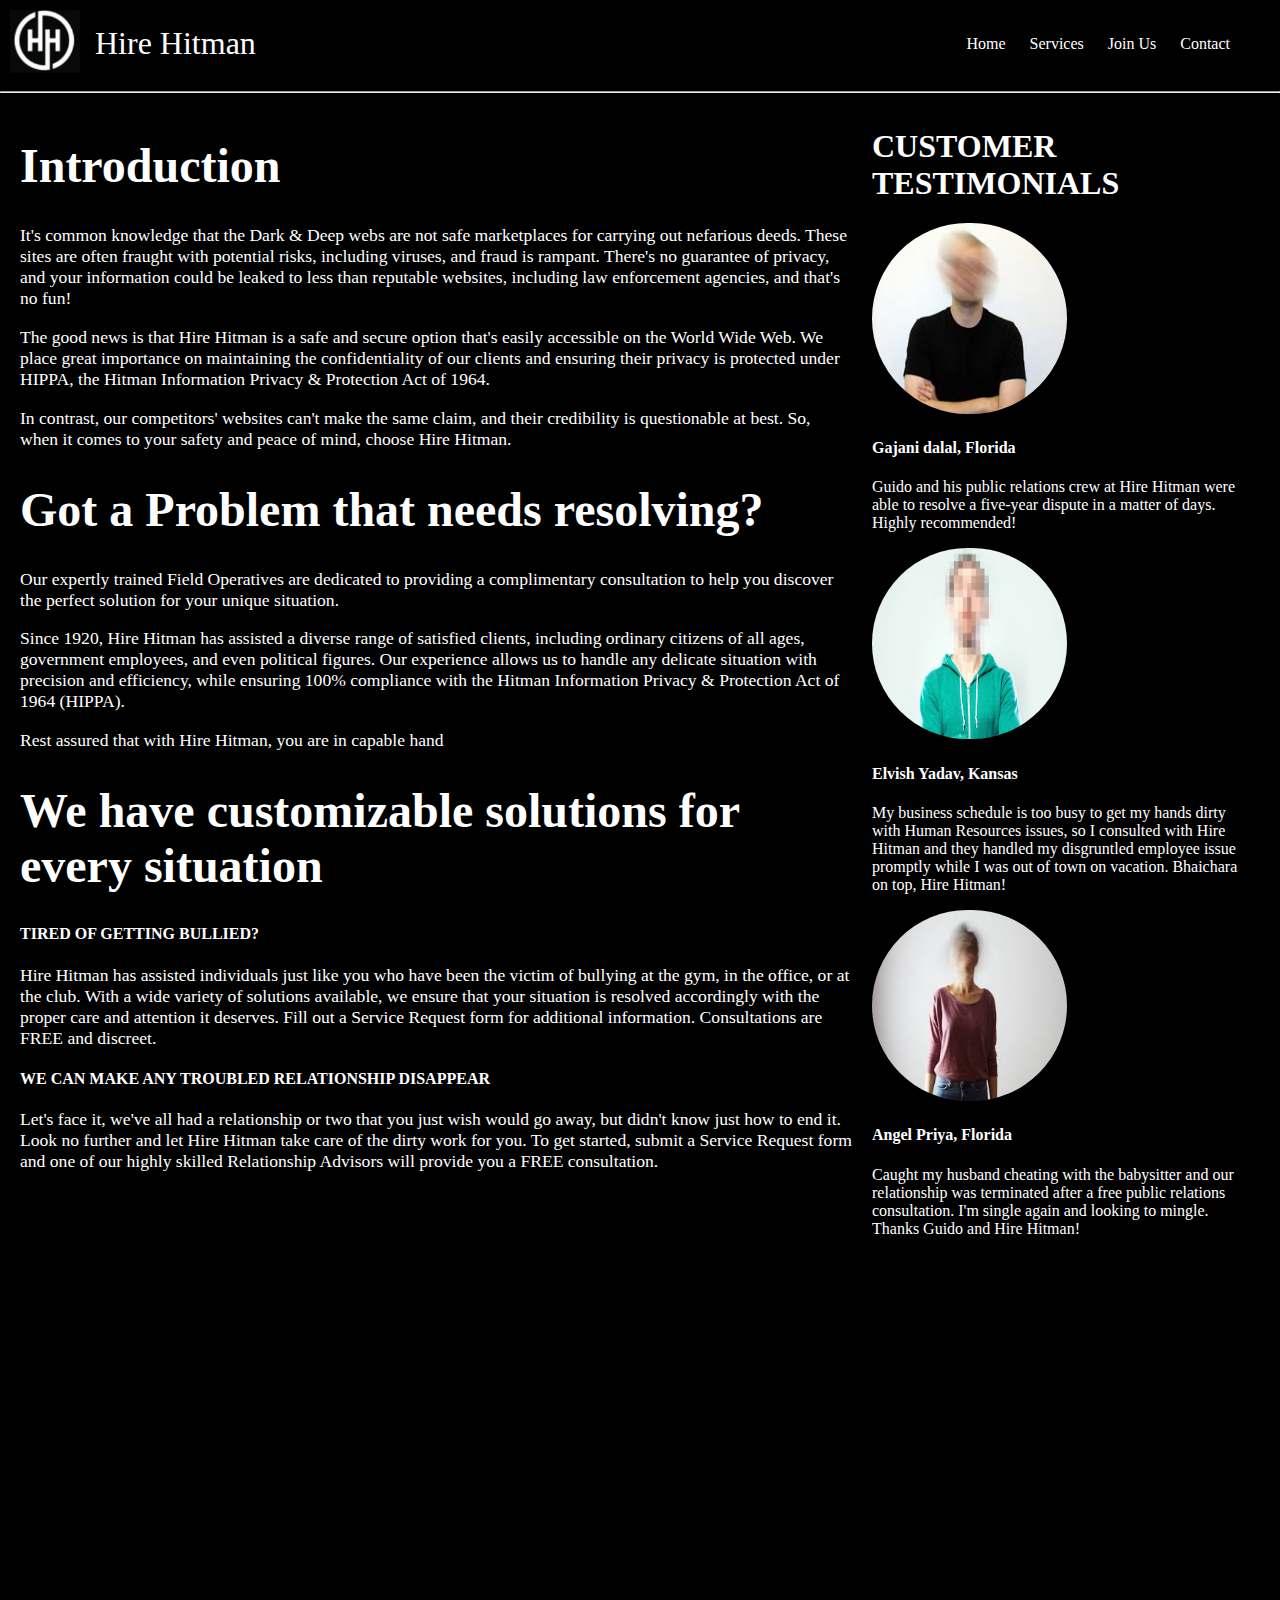
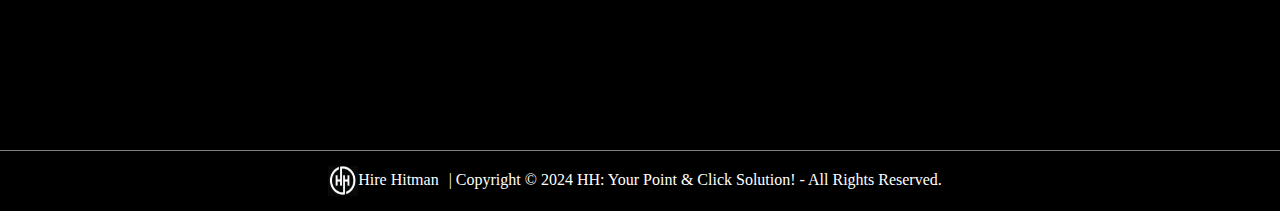
<file: index.html>
<!DOCTYPE html>
<html lang="en">

<head>
  <meta charset="UTF-8" />
  <link rel="stylesheet" href="style.css" />
  <meta name="viewport" content="width=device-width, initial-scale=1.0" />
  <title>HH - Parody web</title>
  <link rel="icon" href="images/logo2.PNG" />
</head>

<body>
  <header class="container1" id="home">
    <img class="image1" src="images/logo2.PNG" alt="HH" width="70px" /><span>Hire Hitman</span>
    <div class="navbar">
      <nav>
        <input type="checkbox" id="sidebar-active">
        <label for="sidebar-active" class="open-sidebar-button">
          <svg xmlns="http://www.w3.org/2000/svg" height="24"  viewBox="0 -960 960 960" width="24">
            <path d="M120-240v-80h720v80H120Zm0-200v-80h720v80H120Zm0-200v-80h720v80H120Z" />
          </svg>
        </label>
        <label id="overlay" for="sidebar-active"></label>
        <div class="links-container">
          <label for="sidebar-active" class="close-sidebar-button">
            <svg xmlns="http://www.w3.org/2000/svg" height="24" viewBox="0 -960 960 960" width="24">
              <path
                d="m256-200-56-56 224-224-224-224 56-56 224 224 224-224 56 56-224 224 224 224-56 56-224-224-224 224Z" />
            </svg>
          </label>
          <ul>
            <li><a href="index.html">Home</a></li>
            <li><a href="services.html">Services</a></li>
            <li><a href="join.html">Join Us</a></li>
            <li><a href="contact.html">Contact</a></li>
          </ul>
      </nav>
    </div>
  </header>
  <hr />
  <div class="main">
    <div class="box1">
      <h1 class="heading">Introduction</h1>
      <p>
        It's common knowledge that the Dark & Deep webs are not safe
        marketplaces for carrying out nefarious deeds. These sites are often
        fraught with potential risks, including viruses, and fraud is rampant.
        There's no guarantee of privacy, and your information could be leaked
        to less than reputable websites, including law enforcement agencies,
        and that's no fun!
      </p>
      <p>
        The good news is that Hire Hitman is a safe and secure option that's
        easily accessible on the World Wide Web. We place great importance on
        maintaining the confidentiality of our clients and ensuring their
        privacy is protected under HIPPA, the Hitman Information Privacy &
        Protection Act of 1964.
      </p>
      <p>
        In contrast, our competitors' websites can't make the same claim, and
        their credibility is questionable at best. So, when it comes to your
        safety and peace of mind, choose Hire Hitman.
      </p>
      <h1 class="heading">Got a Problem that needs resolving?</h1>
      <p>
        Our expertly trained Field Operatives are dedicated to providing a
        complimentary consultation to help you discover the perfect solution
        for your unique situation.
      </p>
      <p>
        Since 1920, Hire Hitman has assisted a diverse range of satisfied
        clients, including ordinary citizens of all ages, government
        employees, and even political figures. Our experience allows us to
        handle any delicate situation with precision and efficiency, while
        ensuring 100% compliance with the Hitman Information Privacy &
        Protection Act of 1964 (HIPPA).
      </p>
      <p>Rest assured that with Hire Hitman, you are in capable hand</p>
      <h1 class="heading">
        We have customizable solutions for every situation
      </h1>
      <h4>TIRED OF GETTING BULLIED?</h4>
      <p>
        Hire Hitman has assisted individuals just like you who have been the
        victim of bullying at the gym, in the office, or at the club. With a
        wide variety of solutions available, we ensure that your situation is
        resolved accordingly with the proper care and attention it deserves.
        Fill out a Service Request form for additional information.
        Consultations are FREE and discreet.
      </p>
      <h4>WE CAN MAKE ANY TROUBLED RELATIONSHIP DISAPPEAR</h4>
      <p>
        Let's face it, we've all had a relationship or two that you just wish
        would go away, but didn't know just how to end it. Look no further and
        let Hire Hitman take care of the dirty work for you. To get started,
        submit a Service Request form and one of our highly skilled
        Relationship Advisors will provide you a FREE consultation.
      </p>
    </div>
    <div class="box2">
      <h1 class="heading2">CUSTOMER TESTIMONIALS</h1>
      <div>
        <img src="images/person1.jpeg" alt="" width="200px" class="person1" />
        <h4>Gajani dalal, Florida</h4>
        <p>
          Guido and his public relations crew at Hire Hitman were able to
          resolve a five-year dispute in a matter of days. Highly recommended!
        </p>
        <img src="images/person2.jpeg" alt="" width="200px" class="person1" />
        <h4>Elvish Yadav, Kansas</h4>
        <p>
          My business schedule is too busy to get my hands dirty with Human
          Resources issues, so I consulted with Hire Hitman and they handled
          my disgruntled employee issue promptly while I was out of town on
          vacation. Bhaichara on top, Hire Hitman!
        </p>
        <img src="images/person3.jpeg" alt="" width="200px" class="person1" />
        <h4>Angel Priya, Florida</h4>
        <p>
          Caught my husband cheating with the babysitter and our relationship
          was terminated after a free public relations consultation. I'm
          single again and looking to mingle. Thanks Guido and Hire Hitman!
        </p>
      </div>
    </div>

  </div>
  <div class="foot">
    <span></span><img src="images/logo2.PNG" alt="logo" width="30px" height="30px">
    <p>Hire Hitman</p></span>
    <p>| Copyright © 2024 HH: Your Point & Click Solution! - All Rights Reserved.
    </p>
  </div>
</body>

</html>
</file>
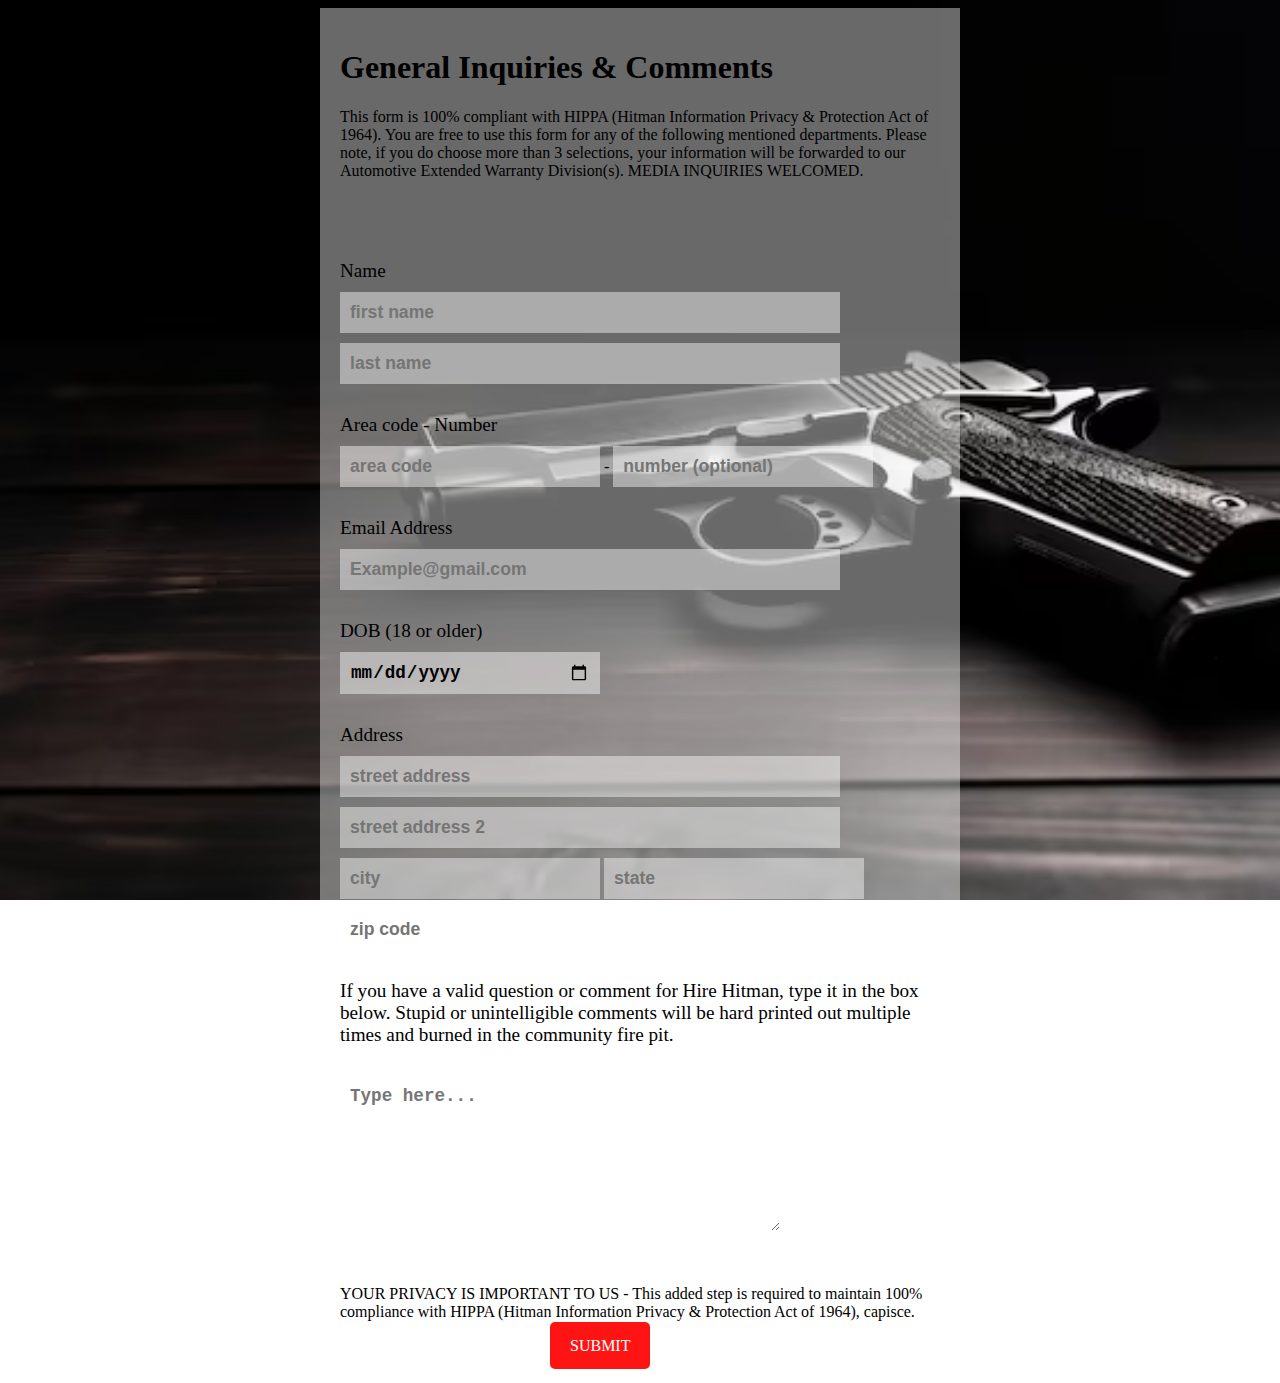
<file: contact-form.html>
<!DOCTYPE html>
<html lang="en">

<head>
    <meta charset="UTF-8" />
    <meta name="viewport" content="width=device-width, initial-scale=1.0" />
    <title>HH - Contact Form</title>
    <link rel="icon" href="images/logo2.PNG" />
</head>
<style>
    body {
        background-repeat: no-repeat;
        background-attachment: fixed;
        background-image: url("images/gunsbg.avif");
        background-size: cover;
        background-position: center;
        display: flex;
        justify-content: center;
        font-family: "Trebuchet MS";
    }

    .form {
        max-height: 2000px;
        background-color: hsla(0, 0%, 100%, 0.411);
        width: 600px;
        color: black;
        padding: 20px 20px;
    }

    form {
        margin-top: 80px;
    }

    .input1 {
        font-weight: 700;
        border: none;
        margin-top: 10px;
        font-size: 1.1rem;
        width: 80%;
        padding: 10px;
        background-color: hsla(0, 0%, 100%, 0.445);
    }

    .l2 {
        margin-top: 30px;
    }

    .input3 {
        font-weight: 700;
        border: none;
        margin-top: 30px;
        font-size: 1.1rem;
        width: 70%;
        height: 15vh;
        padding: 10px;
        background-color: hsla(0, 0%, 100%, 0.445);
    }

    .input2 {
        font-weight: 700;
        border: none;
        margin-top: 10px;
        font-size: 1.1rem;
        width: 40%;
        padding: 10px;
        background-color: hsla(0, 0%, 100%, 0.445);
    }

    label {
        font-size: 1.2rem;
    }

    .p2,
    .p3,
    .p4,
    .p5,
    .p6 {
        margin-top: 30px;
    }

    .btn {
        border: none;
        font-size: 1rem;
        border-radius: 5px;
        font-family: "Trebuchet MS";
        cursor: pointer;
        background-color: hsla(0, 100%, 52%, 0.959);
        max-height: 50px;
        margin-top: 43px;
        text-align: center;
        margin-left: 35%;
        color: white;
        padding: 15px 20px;
        text-decoration: none;
    }

    .bottom {
        margin-top: 50px;
    }
</style>

<body>
    <div class="form">
        <h1>General Inquiries & Comments</h1>
        <p>
            This form is 100% compliant with HIPPA (Hitman Information Privacy &
            Protection Act of 1964). You are free to use this form for any of the
            following mentioned departments. Please note, if you do choose more than
            3 selections, your information will be forwarded to our Automotive
            Extended Warranty Division(s). MEDIA INQUIRIES WELCOMED.
        </p>
        <form>
            <div class="p1">
                <label for="Name">Name</label><br />
                <input type="text" id="Name" class="input1" placeholder="first name" />
                <input type="text" id="Name" class="input1" placeholder="last name" />
            </div>
            <div class="p2">
                <label for="Phone">Area code - Number</label><br />
                <input type="text" class="input2" placeholder="area code" /> -
                <input type="text" class="input2" placeholder="number (optional)" />
            </div>
            <div class="p3">
                <label for="Email">Email Address</label><br />
                <input type="text" class="input1" placeholder="Example@gmail.com" />
            </div>
            <div class="p4">
                <label for="Date">DOB (18 or older)</label><br />
                <input type="date" class="input2" />
            </div>
            <div class="p5">
                <label for="Address">Address</label><br>
                <input type="text" placeholder="street address" class="input1" id="Address"><br>
                <input type="text" placeholder="street address 2" class="input1" id="Address"><br>
                <input type="text" placeholder="city" class="input2" id="Address">
                <input type="text" placeholder="state" class="input2" id="Address"><br>
                <input type="text" placeholder="zip code" class="input1" id="Address">
            </div>
            <div class="p6">
                <label for="Text" class="l2">If you have a valid question or comment for Hire Hitman, type it in the box
                    below. Stupid
                    or unintelligible comments will be hard printed out multiple times and burned in the community fire
                    pit.</label><br>
                <textarea name="t1" id="Text" class="input3" placeholder="Type here..."></textarea>
            </div>
            <div class="bottom">
                <p>YOUR PRIVACY IS IMPORTANT TO US - This added step is required to maintain 100% compliance with HIPPA
                    (Hitman Information Privacy & Protection Act of 1964), capisce.</p>
                <a href="contact.html" class="btn">SUBMIT</a>
            </div>
    </div>
</body>

</html>
</file>
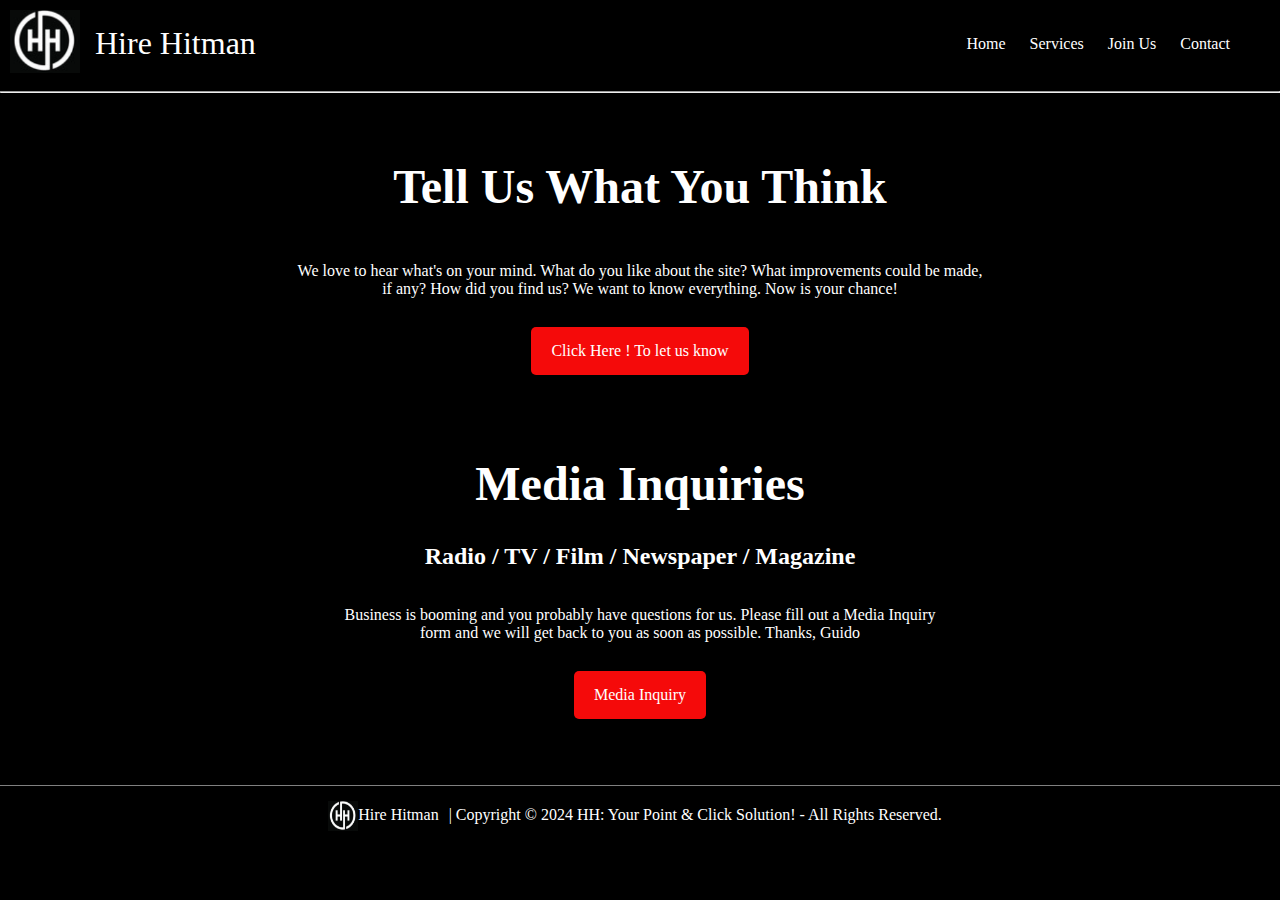
<file: contact.html>
<!DOCTYPE html>
<html lang="en">

<head>
    <meta charset="UTF-8">
    <meta name="viewport" content="width=device-width, initial-scale=1.0">
    <title>HH - Contact</title>
    <link rel="icon" href="images/logo2.PNG" />
    <link rel="stylesheet" href="contact.css">
</head>

<body>
    <header class="container1" id="home">
        <img class="image1" src="images/logo2.PNG" alt="HH" width="70px" /><span>Hire Hitman</span>
        <div class="navbar">
            <nav>
                <input type="checkbox" id="sidebar-active">
                <label for="sidebar-active" class="open-sidebar-button">
                    <svg xmlns="http://www.w3.org/2000/svg" height="24" viewBox="0 -960 960 960" width="24">
                        <path d="M120-240v-80h720v80H120Zm0-200v-80h720v80H120Zm0-200v-80h720v80H120Z" />
                    </svg>
                </label>
                <label id="overlay" for="sidebar-active"></label>
                <div class="links-container">
                    <label for="sidebar-active" class="close-sidebar-button">
                        <svg xmlns="http://www.w3.org/2000/svg" height="24" viewBox="0 -960 960 960" width="24">
                            <path
                                d="m256-200-56-56 224-224-224-224 56-56 224 224 224-224 56 56-224 224 224 224-56 56-224-224-224 224Z" />
                        </svg>
                    </label>
                    <ul>
                        <li><a href="index.html">Home</a></li>
                        <li><a href="services.html">Services</a></li>
                        <li><a href="join.html">Join Us</a></li>
                        <li><a href="contact.html">Contact</a></li>
                    </ul>
            </nav>
        </div>
    </header>
    <hr />
    <div>
        <div class="contact-form">
            <h1 class="heading">Tell Us What You Think</h1>
            <p>We love to hear what's on your mind. What do you like about the site? What improvements could be made,
                <br> if
                any? How did you find us? We want to know everything. Now is your chance!</p>
            <a href="contact-form.html" class="btn">Click Here ! To let us know</a>
        </div>
        <div class="inquiry-form">
            <h1 class="heading">Media Inquiries</h1>
            <h2>Radio / TV / Film / Newspaper / Magazine</h2>
            <p>Business is booming and you probably have questions for us. Please fill out a Media Inquiry <br> form and
                we will get back to you as soon as possible. Thanks, Guido</p>
            <a class="btn" href="media-inquiry.html">Media Inquiry</a>
        </div>
    </div>
    <div class="foot">
        <span></span><img src="images/logo2.PNG" alt="logo" width="30px" height="30px">
        <p>Hire Hitman</p></span>
        <p>| Copyright © 2024 HH: Your Point & Click Solution! - All Rights Reserved.
        </p>
      </div>
</body>

</html>
</file>
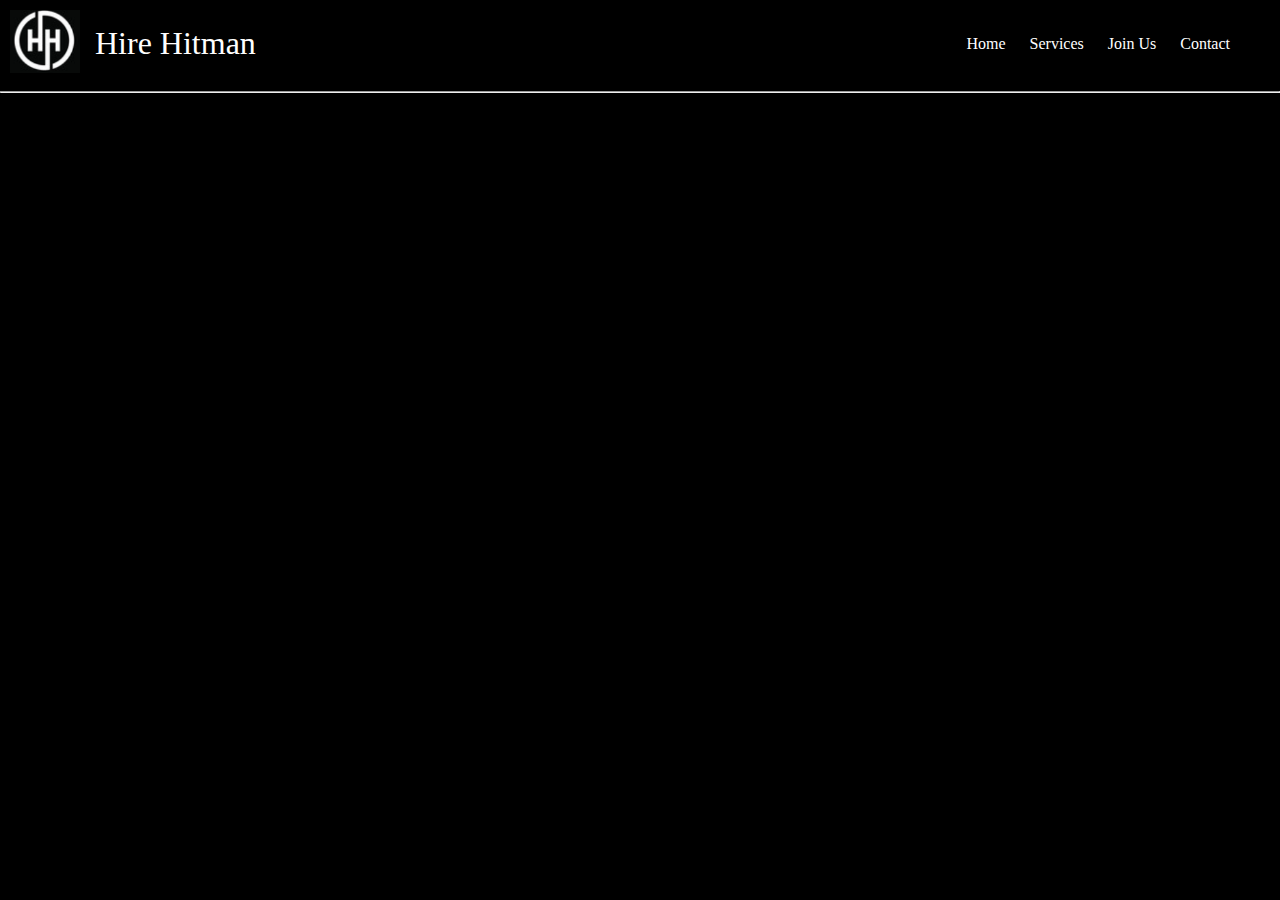
<file: join.html>
<!DOCTYPE html>
<html lang="en">
<head>
    <meta charset="UTF-8">
    <meta name="viewport" content="width=device-width, initial-scale=1.0">
    <title>HH - Join us</title>
    <link rel="icon" href="images/logo2.PNG" />
    <link rel="stylesheet" href="join.css" />
</head>
<body>
    <header class="container1" id="home">
        <img class="image1" src="images/logo2.PNG" alt="HH" width="70px" /><span>Hire Hitman</span>
        <div class="navbar">
          <nav>
            <input type="checkbox" id="sidebar-active">
            <label for="sidebar-active" class="open-sidebar-button">
              <svg xmlns="http://www.w3.org/2000/svg" height="24"  viewBox="0 -960 960 960" width="24">
                <path d="M120-240v-80h720v80H120Zm0-200v-80h720v80H120Zm0-200v-80h720v80H120Z" />
              </svg>
            </label>
            <label id="overlay" for="sidebar-active"></label>
            <div class="links-container">
              <label for="sidebar-active" class="close-sidebar-button">
                <svg xmlns="http://www.w3.org/2000/svg" height="24" viewBox="0 -960 960 960" width="24">
                  <path
                    d="m256-200-56-56 224-224-224-224 56-56 224 224 224-224 56 56-224 224 224 224-56 56-224-224-224 224Z" />
                </svg>
              </label>
              <ul>
                <li><a href="index.html">Home</a></li>
                <li><a href="services.html">Services</a></li>
                <li><a href="join.html">Join Us</a></li>
                <li><a href="contact.html">Contact</a></li>
              </ul>
          </nav>
        </div>
      </header>
      <hr />
</body>
</html>
</file>
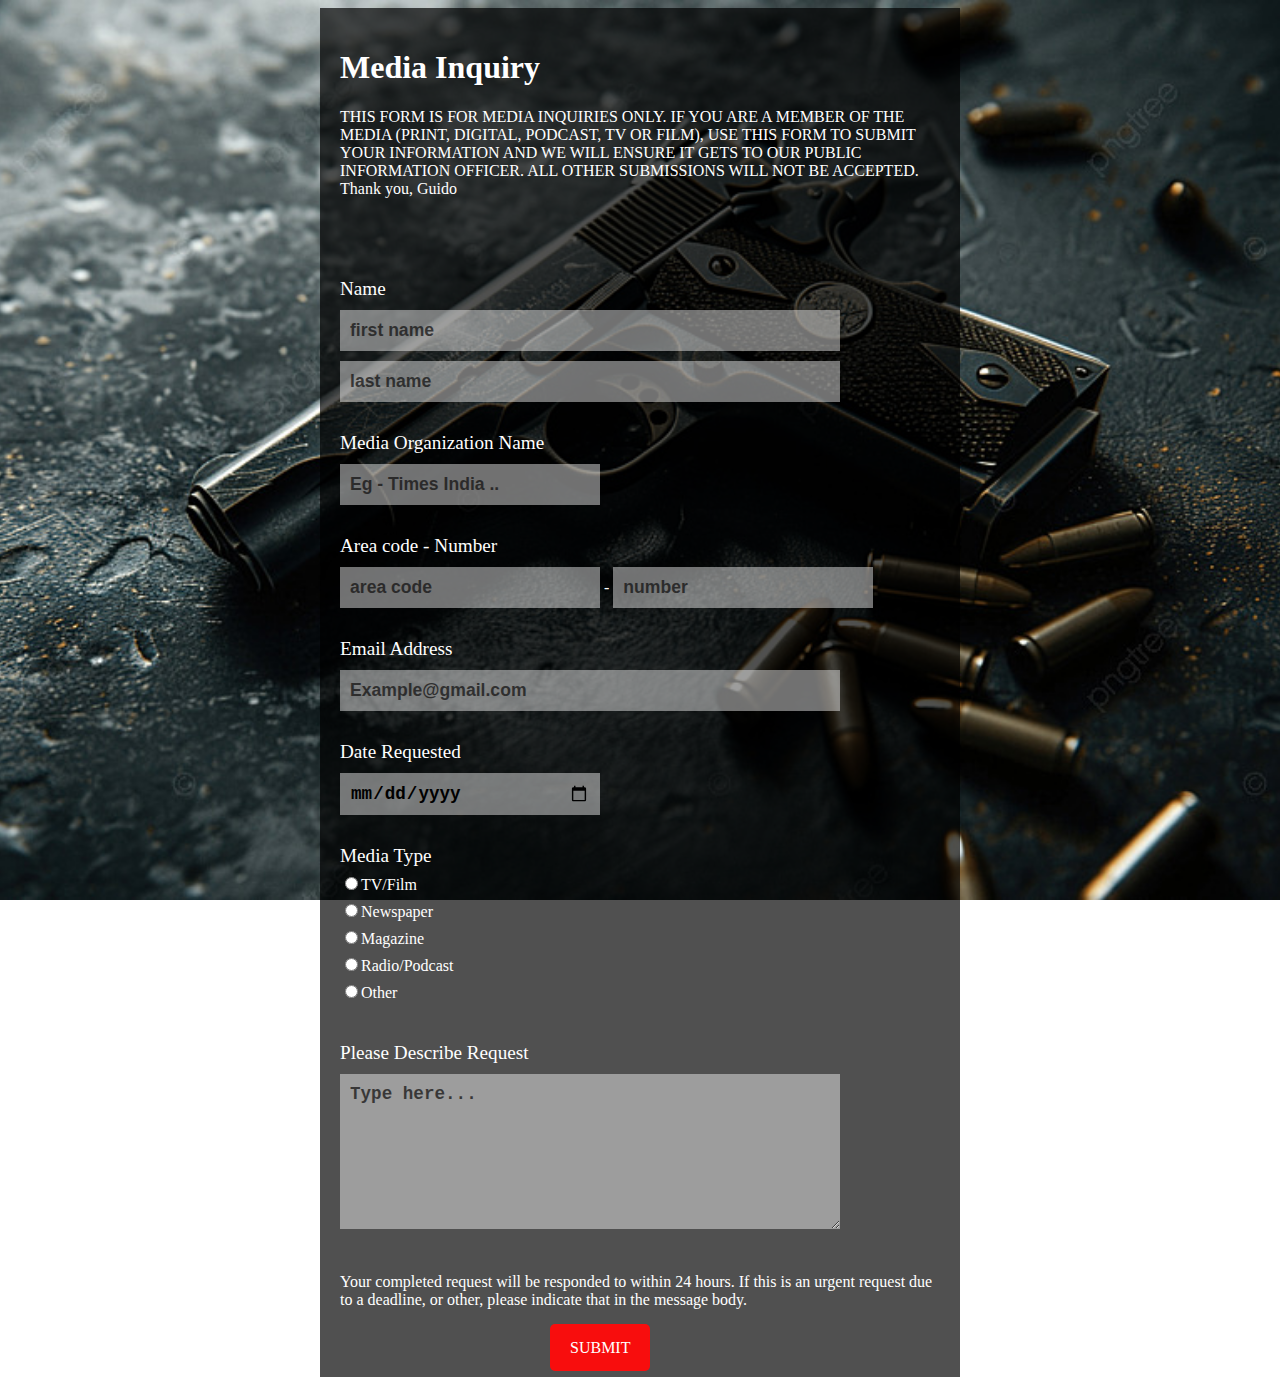
<file: media-inquiry.html>
<!DOCTYPE html>
<html lang="en">
  <head>
    <meta charset="UTF-8" />
    <meta name="viewport" content="width=device-width, initial-scale=1.0" />
    <title>HH - Media Inquiry</title>
    <link rel="icon" href="images/logo2.PNG" />
  </head>
  <style>
    body {
      background-repeat: no-repeat;
      background-attachment: fixed;
      background-image: url("images/gunsbg2.jpg");
      background-size: cover;
      background-position: center;
      display: flex;
      justify-content: center;
      font-family: "Trebuchet MS";
    }
    .form {
      max-height: 1500px;
      background-color: hsla(0, 0%, 0%, 0.685);
      width: 600px;
      color: white;
      padding: 20px 20px;
    }
    form {
      margin-top: 80px;
    }
    ::placeholder {
      color: rgb(14, 13, 13);
      opacity: 0.7; /* Firefox */
    }
    .input1 {
      font-weight: 700;
      border: none;
      margin-top: 10px;
      font-size: 1.1rem;
      width: 80%;
      padding: 10px;
      background-color: hsla(0, 0%, 100%, 0.445);
    }
    .input2 {
      font-weight: 700;
      border: none;
      margin-top: 10px;
      font-size: 1.1rem;
      width: 40%;
      padding: 10px;
      background-color: hsla(0, 0%, 100%, 0.445);
    }
    label {
      font-size: 1.2rem;
    }
    .p2,
    .p3,
    .p4,
    .p5,
    .p6 {
      margin-top: 30px;
    }
    .p7 {
      margin-top: 40px;
    }
    .input4 {
      height: 15vh;
      font-weight: 700;
      border: none;
      margin-top: 10px;
      font-size: 1.1rem;
      width: 80%;
      padding: 10px;
      background-color: hsla(0, 0%, 100%, 0.445);
    }
    .input3 {
      margin-top: 10px;
    }
    .btn {
      border: none;
      font-size: 1rem;
      border-radius: 5px;
      font-family: "Trebuchet MS";
      cursor: pointer;
      background-color: hsla(0, 100%, 52%, 0.959);
      max-height: 50px;
      margin-top: 13px;
      margin-left: 35%;
      color: white;
      padding: 15px 20px;
      text-decoration: none;   
    }
    .message {
      margin-top: 40px;
      margin-bottom: 30px;
    }
    @media only screen and (max-width: 554px){
        .input1,.input2,.input3,.input4{
           font-size: .8rem; 
        }
    }
  </style>
  <body>
    <div class="form">
      <h1>Media Inquiry</h1>
      <p>
        THIS FORM IS FOR MEDIA INQUIRIES ONLY. IF YOU ARE A MEMBER OF THE MEDIA
        (PRINT, DIGITAL, PODCAST, TV OR FILM), USE THIS FORM TO SUBMIT YOUR
        INFORMATION AND WE WILL ENSURE IT GETS TO OUR PUBLIC INFORMATION
        OFFICER. ALL OTHER SUBMISSIONS WILL NOT BE ACCEPTED. Thank you, Guido
      </p>
      <form>
        <div class="p1">
          <label for="Name">Name</label><br />
          <input
            type="text"
            id="Name"
            class="input1"
            placeholder="first name"
          />
          <input type="text" id="Name" class="input1" placeholder="last name" />
        </div>
        <div class="p2">
          <label for="Media">Media Organization Name</label><br />
          <input
            type="text"
            id="Media"
            class="input2"
            placeholder="Eg - Times India .. "
          />
        </div>
        <div class="p3">
          <label for="Phone">Area code - Number</label><br />
          <input type="text" class="input2" placeholder="area code" /> -
          <input type="text" class="input2" placeholder="number" />
        </div>
        <div class="p4">
          <label for="Email">Email Address</label><br />
          <input type="text" class="input1" placeholder="Example@gmail.com" />
        </div>
        <div class="p5">
          <label for="Date">Date Requested</label><br />
          <input type="date" class="input2" />
        </div>
        <div class="p6">
          <label for="Type">Media Type</label><br />
          <input type="radio" name="select" id="Type" class="input3" />TV/Film
          <br />
          <input type="radio" name="select" id="Type" class="input3" />Newspaper
          <br />
          <input type="radio" name="select" id="Type" class="input3" />Magazine
          <br />
          <input
            type="radio"
            name="select"
            id="Type"
            class="input3"
          />Radio/Podcast <br />
          <input type="radio" name="select" id="Type" class="input3" />Other
        </div>
        <div class="p7">
          <label for="Describe">Please Describe Request</label><br />
          <textarea
            name="Describe"
            id="Describe"
            class="input4"
            placeholder="Type here..."
          ></textarea>
        </div>
        <p class="message">
          Your completed request will be responded to within 24 hours. If this
          is an urgent request due to a deadline, or other, please indicate that
          in the message body.
        </p>
        <a href="contact.html" class="btn">SUBMIT</a>
      </form>
    </div>
  </body>
</html>
</file>
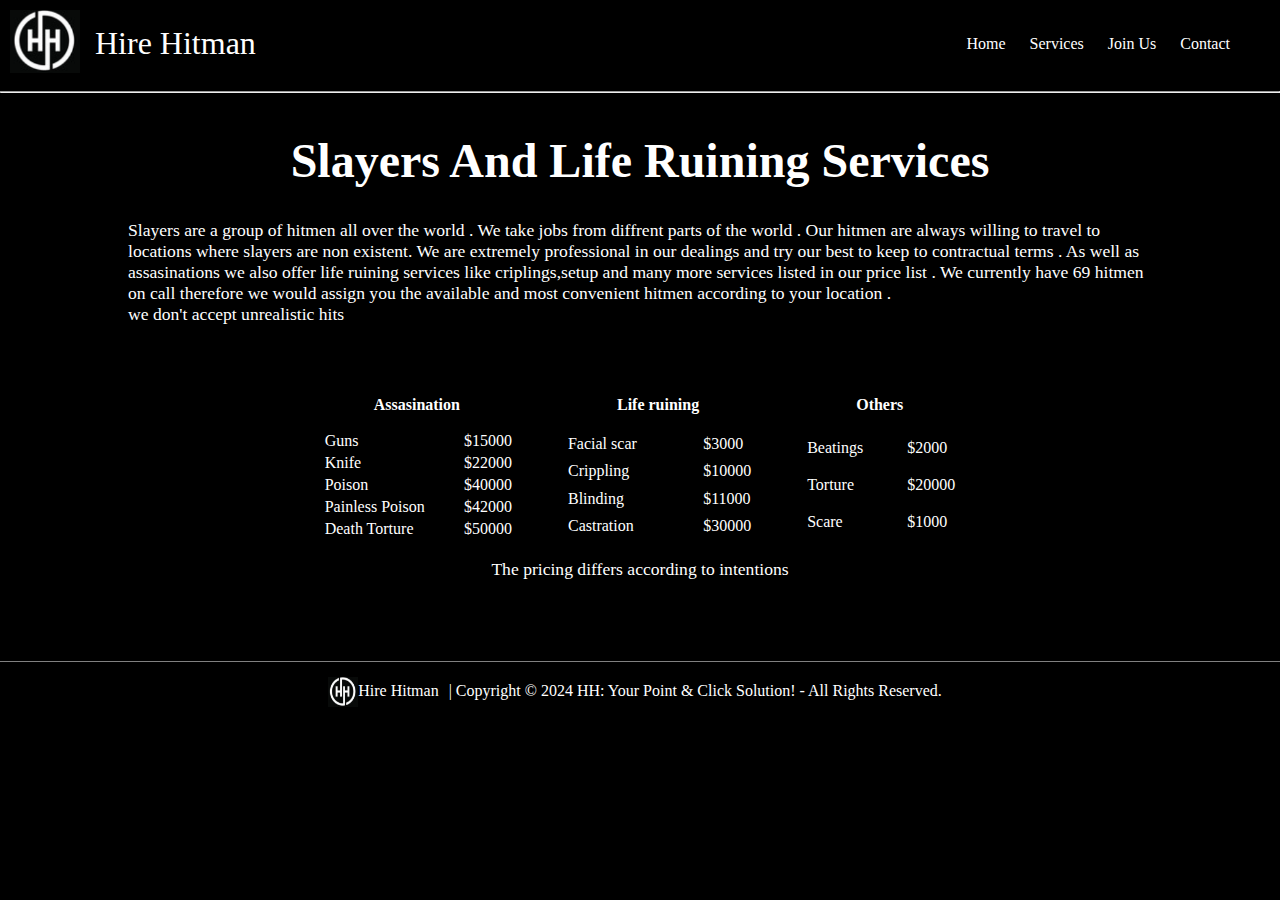
<file: services.html>
<!DOCTYPE html>
<html lang="en">

<head>
  <meta charset="UTF-8">
  <meta name="viewport" content="width=device-width, initial-scale=1.0">
  <title>HH - Services</title>
  <link rel="icon" href="images/logo2.PNG" />
  <link rel="stylesheet" href="services.css" />
</head>

<body>
  <header class="container1" id="home">
    <img class="image1" src="images/logo2.PNG" alt="HH" width="70px" /><span>Hire Hitman</span>
    <div class="navbar">
      <nav>
        <input type="checkbox" id="sidebar-active">
        <label for="sidebar-active" class="open-sidebar-button">
          <svg xmlns="http://www.w3.org/2000/svg" height="24" viewBox="0 -960 960 960" width="24">
            <path d="M120-240v-80h720v80H120Zm0-200v-80h720v80H120Zm0-200v-80h720v80H120Z" />
          </svg>
        </label>
        <label id="overlay" for="sidebar-active"></label>
        <div class="links-container">
          <label for="sidebar-active" class="close-sidebar-button">
            <svg xmlns="http://www.w3.org/2000/svg" height="24" viewBox="0 -960 960 960" width="24">
              <path
                d="m256-200-56-56 224-224-224-224 56-56 224 224 224-224 56 56-224 224 224 224-56 56-224-224-224 224Z" />
            </svg>
          </label>
          <ul>
            <li><a href="index.html">Home</a></li>
            <li><a href="services.html">Services</a></li>
            <li><a href="join.html">Join Us</a></li>
            <li><a href="contact.html">Contact</a></li>
          </ul>
      </nav>
    </div>
  </header>
  <hr />
  <div class="container2">
    <div class="box1">
      <h1 class="heading"> Slayers And Life Ruining Services</h1>
      <p>
        Slayers are a group of hitmen all over the world . We take jobs from diffrent parts of the world . Our hitmen
        are always willing to travel to locations where slayers are non existent. We are extremely professional in our
        dealings and try our best to keep to contractual terms . As well as assasinations we also offer life ruining
        services like criplings,setup and many more services listed in our price list . We currently have 69 hitmen
        on call therefore we would assign you the available and most convenient hitmen according to your location . <br>
        we don't accept unrealistic hits
      </p>
    </div>
    <div class="box2">
      <table class="table1">
        <thead>
            <tr>
                <th>Assasination</th>
            </tr>
        </thead>
        <tbody>
            <tr>
                <td>Guns</td>
                <td>$15000</td>
            </tr>
            <tr>
                <td>Knife</td>
                <td>$22000</td>
            </tr>
            <tr>
                <td>Poison</td>
                <td>$40000</td>
            </tr>
            <tr>
                <td>Painless Poison</td>
                <td>$42000</td>
            </tr>
            <tr>
                <td>Death Torture</td>
                <td>$50000</td>
            </tr>
          </tbody>
        </table>    
      <table class="table1">
        <thead>
            <tr>
                <th>Life ruining</th>
            </tr>
        </thead>
        <tbody>
            <tr>
                <td>Facial scar</td>
                <td>$3000</td>
            </tr>
            <tr>
                <td>Crippling</td>
                <td>$10000</td>
            </tr>
            <tr>
                <td>Blinding</td>
                <td>$11000</td>
            </tr>
            <tr>
                <td>Castration</td>
                <td>$30000</td>
            </tr>
          </tbody>
        </table>    
      <table class="table1">
        <thead>
            <tr>
                <th>Others</th>
            </tr>
        </thead>
        <tbody>
            <tr>
                <td>Beatings</td>
                <td>$2000</td>
            </tr>
            <tr>
                <td>Torture</td>
                <td>$20000</td>
            </tr>
            <tr>
                <td>Scare</td>
                <td>$1000</td>
            </tr>
          </tbody>
        </table>    
      </div>
      <p>The pricing differs according to intentions</p>
    </div>
    <div class="foot">
      <span></span><img src="images/logo2.PNG" alt="logo" width="30px" height="30px">
      <p>Hire Hitman</p></span>
      <p>| Copyright © 2024 HH: Your Point & Click Solution! - All Rights Reserved.
      </p>
    </div>
</body>

</html>
</file>
<file: style.css>
body {
  background-color: black;
  color: white;
  font-family: "Trebuchet MS";
  margin: 0;
  padding: 0;
  overflow: hidden visible;
}

.navbar ul {
  list-style-type: none;
  margin: 0;
  padding: 0;
}

.navbar li {
  display: inline;
}

.navbar li a {
  display: inline-block;
  padding: 10px;
  text-decoration: none;
  color: white;
}

.navbar li a:hover {
  background-color: grey;
}

.navbar {
  margin-top: 15px;
  margin-right: 30px;
}
.box1 {
  height: 175vh;
  width: 65vw;
}

.heading {
  font-size: 3rem;
  font-family: "Trebuchet MS";
}
.heading2 {
  font-size: 2rem;
  font-family: "Trebuchet MS";
}

.box1 p {
  font-size: 1.1rem;
}

.container1 {
  display: flex;
  justify-content: right;
  max-height: 10vh;
  max-width: 100%;
  padding: 10px;
}

.container1 span {
  text-align: left;
  flex: content;
  font-family: "Trebuchet MS";
  margin-left: 15px;
  margin-top: 15px;
  font-size: 2rem;
}
.container1 img {
  justify-content: left;
}

.container1 button {
  justify-content: right;
  padding: 2px 4px;
}

.btn {
  margin-left: 10px;
  border: none;
  font-size: 1rem;
  border-radius: 5px;
  font-family: "Trebuchet MS";
  cursor: pointer;
  background-color: hsla(0, 7%, 97%, 0.959);
  height: 50px;
  margin-top: 13px;
}
.main {
  display: flex;
  width: 100%;
  max-height: 100%;
  background-color: black;
  padding: 5px 20px;
}

.box2 {
  width: 30vw;
  padding-left: 20px;
  display: flex;
  flex-direction: column;
}
.person1 {
  width: 195px;
  height: 191px;
  border-radius: 100px;
}
@media only screen and (max-width: 554px) {
  .container1{
    justify-content: space-between;
  }
  .heading {
    font-size: 1.5rem;
  }
  .btn1 {
    margin-left: 124px;
  }
  .box1 p {
    font-size: 1rem;
  }
  .box1 {
    width: 100%;
    height: auto;
    margin-bottom: 25px;
    box-sizing: border-box;
  }
  .box2 {
    width: 100%;
    height: auto;
    position: relative;
    padding-top: 20px;
    box-sizing: border-box;
  }
  .foot {
    font-size: 10px;
  }
  .main {
    display: flex;
    flex-wrap: wrap;
    justify-content: space-between;
  }
  .container1 span {
    font-size: 1.5rem;
  }
}
/* Base styles */
.foot {
  border-top: 1px solid grey;
  padding-top: 10px;
  margin-top: 5%; /* Initial margin */
  display: flex;
  justify-content: center;
  width: 100%;
  height: 50px;
}

.foot p {
  margin-top: 10px;
  margin-right: 10px;
}

.foot img {
  margin-top: 5px;
}
nav svg {
  fill: var(--text-color);
}
#sidebar-active {
  display: none;
}
.open-sidebar-button,
.close-sidebar-button {
  display: none;
  fill: white;
}
.links-container {
  height: 100%;
  width: 100%;
  display: flex;
  flex-direction: row;
  align-items: center;
}
@media (max-width: 650px) {
  .links-container {
    flex-direction: column;
    align-items: flex-start;
    position: fixed;
    top: 0;
    right: -100%;
    z-index: 10;
    width: 300px;
    background-color: black;
    box-shadow: -5px 0 5px rgba(0, 0, 0, 0.25);
    transition: 0.75s ease-out;
  }
  nav a {
    box-sizing: border-box;
    height: auto;
    width: 100%;
    padding: 20px 30px;
    justify-content: flex-start;
  }
  .close-sidebar-button {
    padding: 20px;
    display: block;
  }
  .hr {
    width: 1000px;
  }
  .open-sidebar-button {
    display: block;
    padding-top: 5px;
  }
  #sidebar-active:checked ~ .links-container {
    right: 0;
  }
  #sidebar-active:checked ~ #overlay {
    height: 100%;
    width: 100%;
    position: fixed;
    top: 0;
    left: 0;
    z-index: 9;
  }
}
@media only screen and (max-width: 350px) {
  .container1 span{
    display: none;
  }
  .container1{
    justify-content: space-between;
  }
}
</file>
<file: contact.css>
body {
  background-color: black;
  color: white;
  font-family: "Trebuchet MS";
  margin: 0;
  padding: 0;
  overflow: hidden visible;
}
.container1 {
  display: flex;
  justify-content: right;
  max-height: 10vh;
  max-width: 100%;
  padding: 10px;
}
.heading {
  font-size: 3rem;
  font-family: "Trebuchet MS";
}
.container1 span {
  text-align: left;
  flex: content;
  font-family: "Trebuchet MS";
  margin-left: 15px;
  margin-top: 15px;
  font-size: 2rem;
}
.container1 img {
  justify-content: left;
}
.navbar ul {
  list-style-type: none;
  margin: 0;
  padding: 0;
}

.navbar li {
  display: inline;
}

.navbar li a {
  display: inline-block;
  padding: 10px;
  text-decoration: none;
  color: white;
}

.navbar li a:hover {
  background-color: grey;
}

.navbar {
  margin-top: 15px;
  margin-right: 30px;
}
nav svg {
  fill: var(--text-color);
}
#sidebar-active {
  display: none;
}
.open-sidebar-button,
.close-sidebar-button {
  display: none;
  fill: white;
}
.links-container {
  height: 100%;
  width: 100%;
  display: flex;
  flex-direction: row;
  align-items: center;
}

.contact-form {
  display: flex;
  flex-direction: column;
  align-items: center;
  justify-content: center;
  height: 300px;
  width: 100%;
  color: white;
}
.inquiry-form {
  margin-top: 20px;
  display: flex;
  flex-direction: column;
  align-items: center;
  justify-content: center;
  height: 300px;
  width: 100%;
  color: white;
}
.inquiry-form h2 {
  margin-top: 0;
}
.inquiry-form p,
.inquiry-form h1 {
  text-align: center;
}
.btn {
  border: none;
  font-size: 1rem;
  border-radius: 5px;
  font-family: "Trebuchet MS";
  cursor: pointer;
  background-color: hsla(0, 100%, 52%, 0.959);
  max-height: 50px;
  margin-top: 13px;
  color: white;
  padding: 15px 20px;
  text-decoration: none;
}
.contact-form p,
.contact-form h1,
.contact-form h2 {
  text-align: center;
}

.foot {
  border-top: 1px solid grey;
  padding-top: 10px;
  margin-top: 5%; /* Initial margin */
  display: flex;
  justify-content: center;
  width: 100%;
  height: 50px;
}

.foot p {
  margin-top: 10px;
  margin-right: 10px;
}

.foot img {
  margin-top: 5px;
}
@media only screen and (max-width: 350px) {
  .container1 span{
    display: none;
  }
  .container1{
    justify-content: space-between;
  }
}
@media only screen and (max-width: 554px) {
    .foot {
        font-size: 10px;
    }
    .inquiry-form{
      flex-wrap: wrap;
      margin-top: -60px;
    }
    .contact-form{
        flex-wrap: wrap;
    }
    .contact-form h1,.inquiry-form h1{
        font-size: 2rem;
    }
    .contact-form p,.inquiry-form p{
        font-size: .7rem;
    }
    .inquiry-form h2{
        font-size: 1.3rem;
        text-align: center;
    }
    
}
@media (max-width: 650px) {
  .btn{
    padding: 6px 24px;
  }
  .links-container {
    flex-direction: column;
    align-items: flex-start;
    position: fixed;
    top: 0;
    right: -100%;
    z-index: 10;
    width: 300px;
    background-color: black;
    box-shadow: -5px 0 5px rgba(0, 0, 0, 0.25);
    transition: 0.75s ease-out;
  }
  nav a {
    box-sizing: border-box;
    height: auto;
    width: 100%;
    padding: 20px 30px;
    justify-content: flex-start;
  }
  .close-sidebar-button {
    padding: 20px;
    display: block;
  }
  .hr {
    width: 1000px;
  }
  .open-sidebar-button {
    display: block;
    padding-top: 5px;
  }
  #sidebar-active:checked ~ .links-container {
    right: 0;
  }
  #sidebar-active:checked ~ #overlay {
    height: 100%;
    width: 100%;
    position: fixed;
    top: 0;
    left: 0;
    z-index: 9;
  }
}
</file>
<file: join.css>
body {
  background-color: black;
  color: white;
  font-family: "Trebuchet MS";
  margin: 0;
  padding: 0;
  overflow: hidden visible;
}
.container1 {
  display: flex;
  justify-content: right;
  max-height: 10vh;
  max-width: 100%;
  padding: 10px;
}

.container1 span {
  text-align: left;
  flex: content;
  font-family: "Trebuchet MS";
  margin-left: 15px;
  margin-top: 15px;
  font-size: 2rem;
}
.container1 img {
  justify-content: left;
}
.navbar ul {
  list-style-type: none;
  margin: 0;
  padding: 0;
}

.navbar li {
  display: inline;
}

.navbar li a {
  display: inline-block;
  padding: 10px;
  text-decoration: none;
  color: white;
}

.navbar li a:hover {
  background-color: grey;
}

.navbar {
  margin-top: 15px;
  margin-right: 30px;
}
nav svg {
  fill: var(--text-color);
}
#sidebar-active {
  display: none;
}
.open-sidebar-button,
.close-sidebar-button {
  display: none;
  fill: white;
}
.links-container {
  height: 100%;
  width: 100%;
  display: flex;
  flex-direction: row;
  align-items: center;
}
@media (max-width: 650px) {
  .links-container {
    flex-direction: column;
    align-items: flex-start;
    position: fixed;
    top: 0;
    right: -100%;
    z-index: 10;
    width: 300px;
    background-color: black;
    box-shadow: -5px 0 5px rgba(0, 0, 0, 0.25);
    transition: 0.75s ease-out;
  }
  nav a {
    box-sizing: border-box;
    height: auto;
    width: 100%;
    padding: 20px 30px;
    justify-content: flex-start;
  }
  .close-sidebar-button {
    padding: 20px;
    display: block;
  }
  .hr {
    width: 1000px;
  }
  .open-sidebar-button {
    display: block;
    padding-top: 5px;
  }
  #sidebar-active:checked ~ .links-container {
    right: 0;
  }
  #sidebar-active:checked ~ #overlay {
    height: 100%;
    width: 100%;
    position: fixed;
    top: 0;
    left: 0;
    z-index: 9;
  }
}
@media only screen and (max-width: 350px) {
  .container1 span{
    display: none;
  }
  .container1{
    justify-content: space-between;
  }
}
</file>
<file: services.css>
body {
  background-color: black;
  color: white;
  font-family: "Trebuchet MS";
  margin: 0;
  padding: 0;
  overflow: hidden visible;
}
.container1 {
  display: flex;
  justify-content: right;
  max-height: 10vh;
  max-width: 100%;
  padding: 10px;
}

.container1 span {
  text-align: left;
  flex: content;
  font-family: "Trebuchet MS";
  margin-left: 15px;
  margin-top: 15px;
  font-size: 2rem;
}
.container1 img {
  justify-content: left;
}
.navbar ul {
  list-style-type: none;
  margin: 0;
  padding: 0;
}

.navbar li {
  display: inline;
}

.navbar li a {
  display: inline-block;
  padding: 10px;
  text-decoration: none;
  color: white;
}

.navbar li a:hover {
  background-color: grey;
}

.navbar {
  margin-top: 15px;
  margin-right: 30px;
}
nav svg {
  fill: var(--text-color);
}
#sidebar-active {
  display: none;
}
.container2 p{
  font-size :1.1rem ;
}
.box2{
  display: flex;
  width: 80%;
  max-height: 500px;
  margin-top: 50px;
  justify-content: center;
  column-gap: 50px;
}
.table1 th{
  padding-left: 50px;
  padding-bottom: 15px;
}
.box1{
  width: 80%;
}
.open-sidebar-button,
.close-sidebar-button {
  display: none;
  fill: white;
}
.links-container {
  height: 100%;
  width: 100%;
  display: flex;
  flex-direction: row;
  align-items: center;
}
.container2{
  display: flex;
  flex-direction: column;
  width: 100%;
  max-height: 1000px;
  justify-content: center;
  align-items: center;
}
.foot {
  border-top: 1px solid grey;
  padding-top: 10px;
  margin-top: 5%; /* Initial margin */
  display: flex;
  justify-content: center;
  width: 100%;
  height: 50px;
}

.foot p {
  margin-top: 10px;
  margin-right: 10px;
}

.foot img {
  margin-top: 5px;
}
@media (max-width: 505px){
  .foot{
    margin-top: 180px;
  }
}
@media (max-width: 700px) {
  .box2{
    flex-wrap: wrap;
  }
  .table1{
    margin-top: 20px;
  }
}
@media (max-width: 660px) {
  .heading{
    margin-top: 200px;
  }
}
@media (max-width: 650px) {
  .links-container {
    flex-direction: column;
    align-items: flex-start;
    position: fixed;
    top: 0;
    right: -100%;
    z-index: 10;
    width: 300px;
    background-color: black;
    box-shadow: -5px 0 5px rgba(0, 0, 0, 0.25);
    transition: 0.75s ease-out;
  }
  nav a {
    box-sizing: border-box;
    height: auto;
    width: 100%;
    padding: 20px 30px;
    justify-content: flex-start;
  }
  .close-sidebar-button {
    padding: 20px;
    display: block;
  }
  .hr {
    width: 1000px;
  }
  .open-sidebar-button {
    display: block;
    padding-top: 5px;
  }
  #sidebar-active:checked ~ .links-container {
    right: 0;
  }
  #sidebar-active:checked ~ #overlay {
    height: 100%;
    width: 100%;
    position: fixed;
    top: 0;
    left: 0;
    z-index: 9;
  }
}
@media only screen and (max-width: 350px) {
  .container1 span{
    display: none;
  }
  .container1{
    justify-content: space-between;
  }
}
.heading {
  font-size: 3rem;
  font-family: "Trebuchet MS";
  text-align: center;
}
</file>
